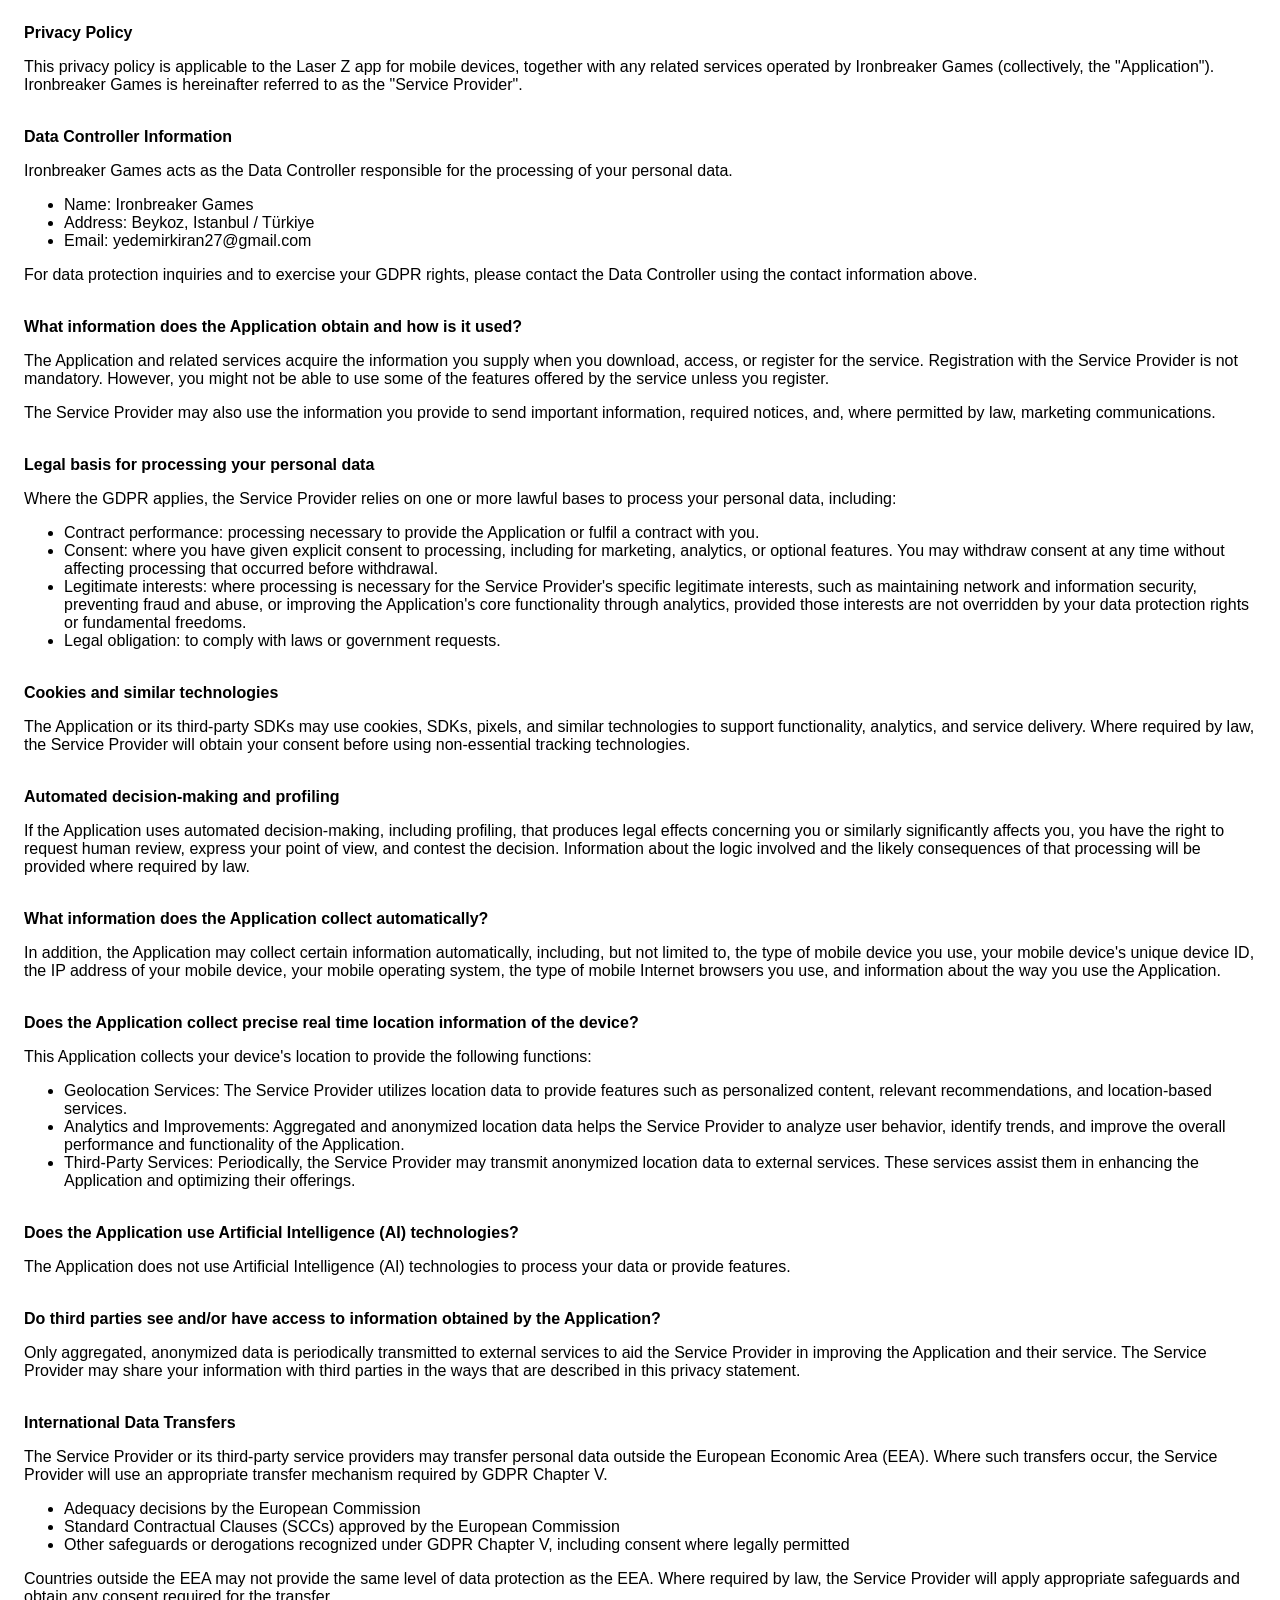
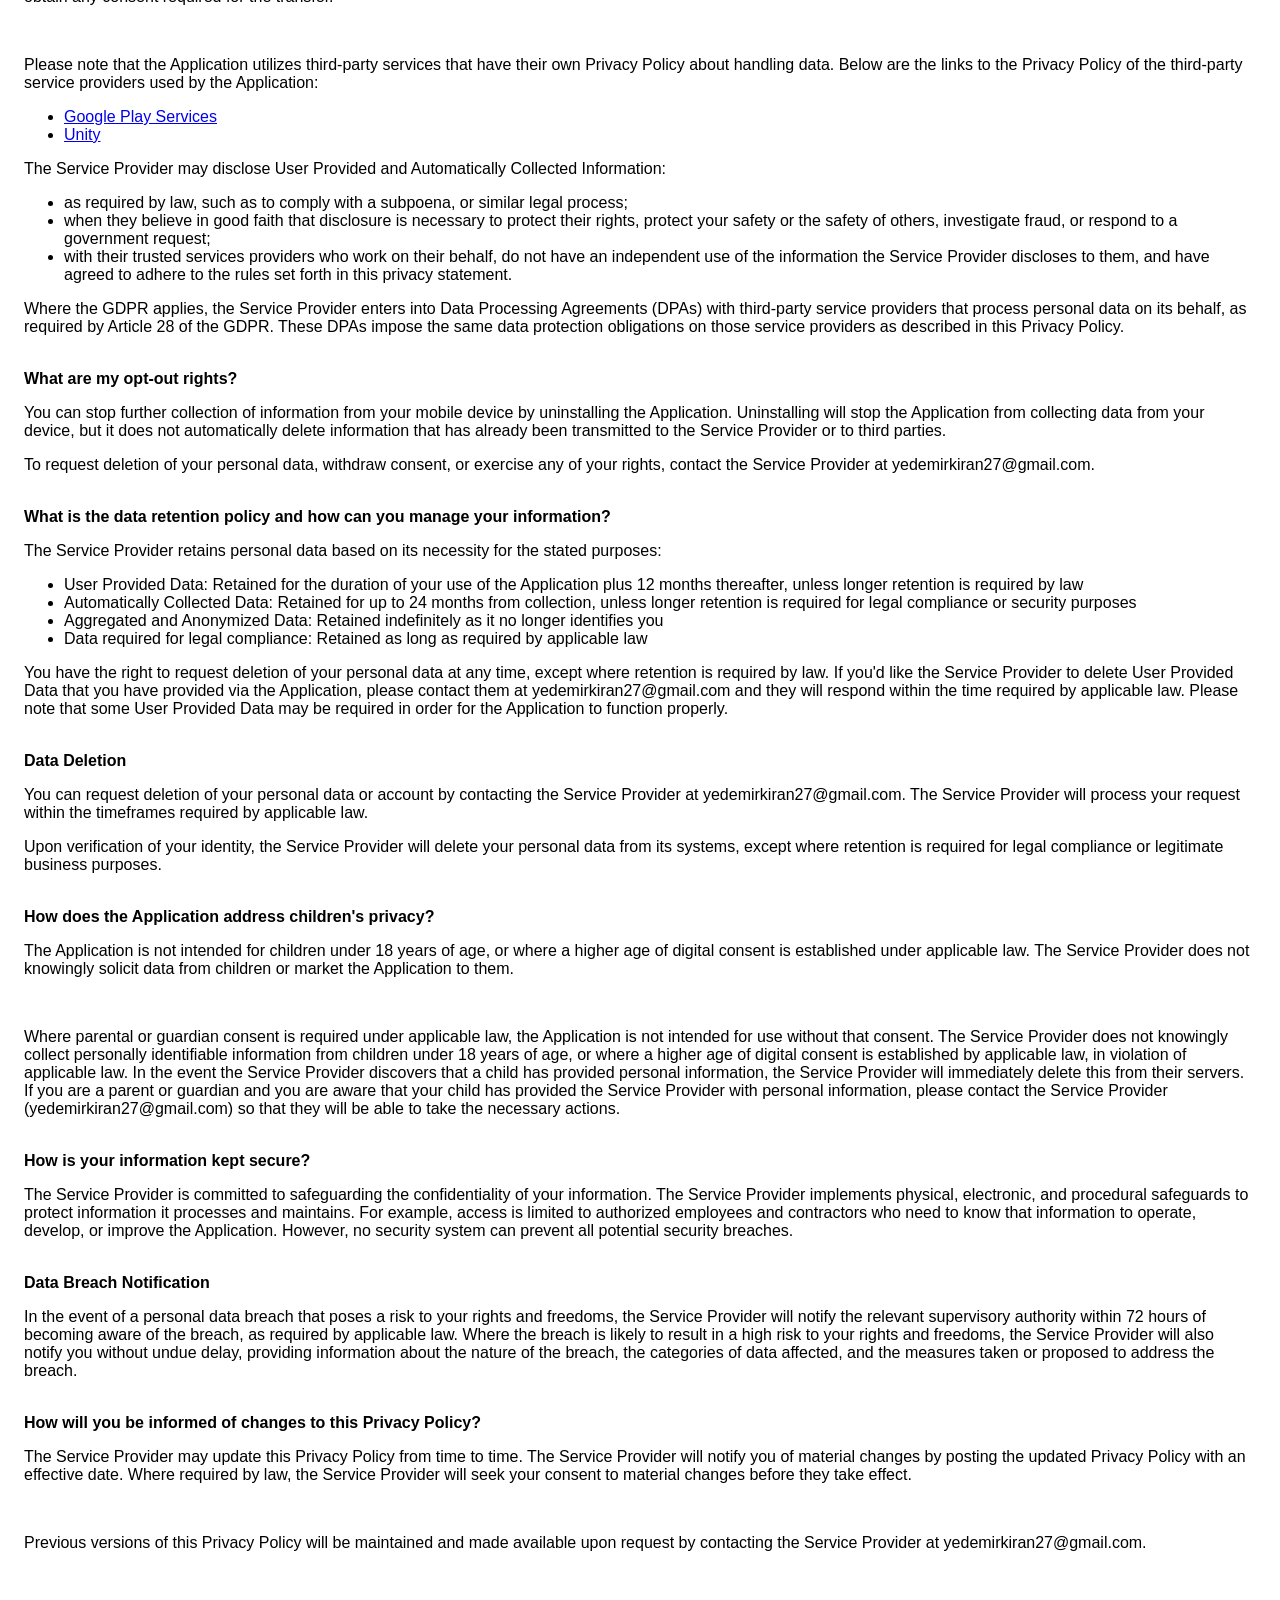
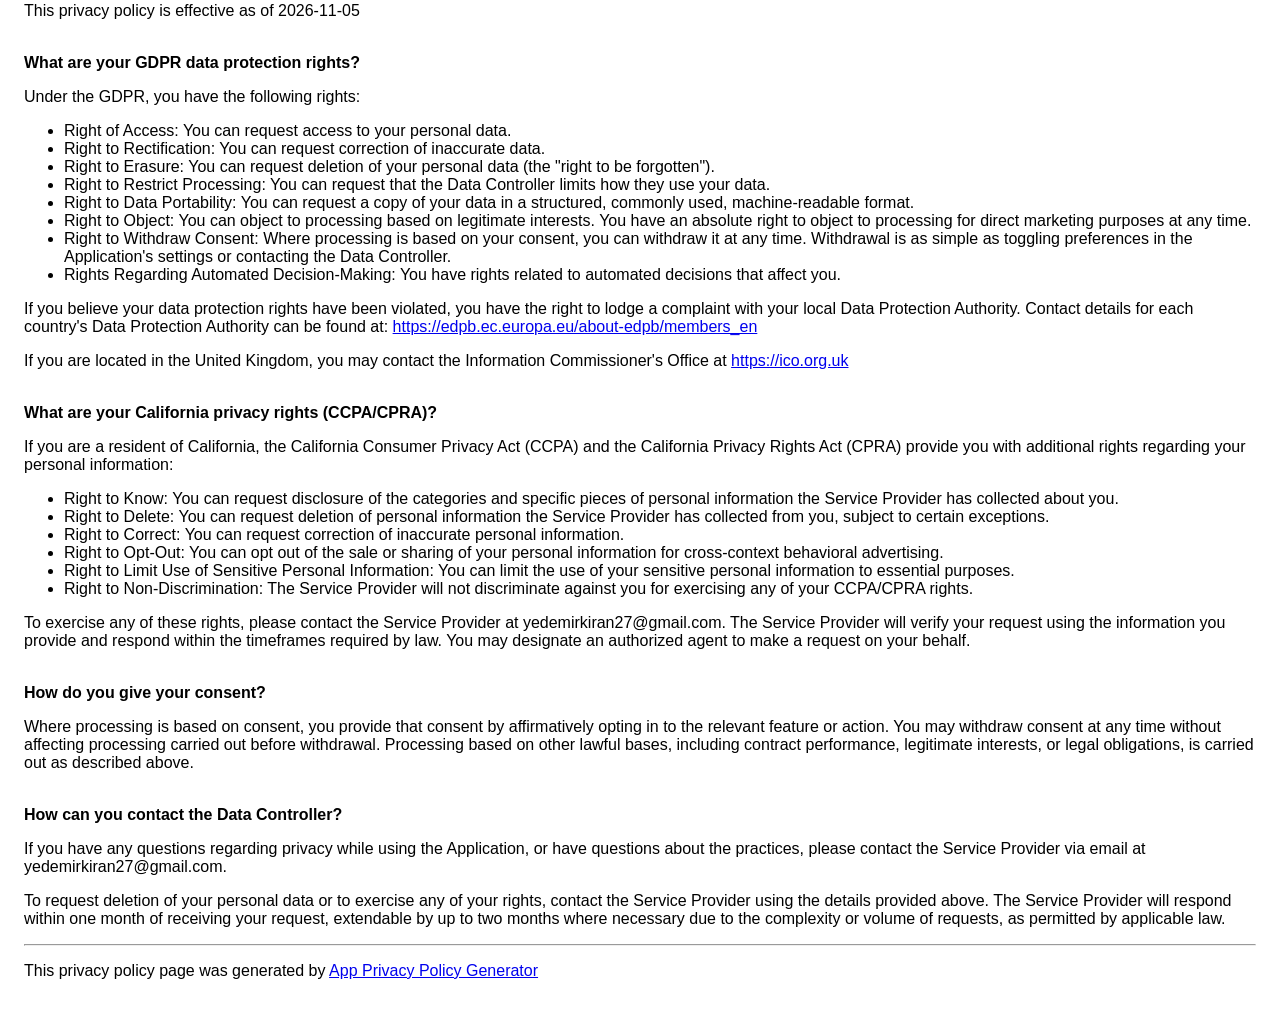
<file: laserz/privacy-policy.html>
<!DOCTYPE html>
<html>
    <head>
        <meta charset="utf-8">
        <meta name="viewport" content="width=device-width">
        <title>Laser Z Privacy Policy | by Ironbreaker Games</title>
        <style> body { font-family: 'Helvetica Neue', Helvetica, Arial, sans-serif; padding:1em; }</style>
    </head>
    <body>
        <strong>Privacy Policy</strong>
        <p>This privacy policy is applicable to the Laser Z app for mobile devices, together with any related services operated by Ironbreaker Games (collectively, the "Application"). Ironbreaker Games is hereinafter referred to as the "Service Provider".</p>
        <br>
        <strong>Data Controller Information</strong>
        <p>Ironbreaker Games acts as the Data Controller responsible for the processing of your personal data.</p>
        <ul>
            <li>Name: Ironbreaker Games</li>
            <li>Address: Beykoz, Istanbul / Türkiye</li>
            <li>Email: yedemirkiran27@gmail.com</li>
        </ul>
        <p>For data protection inquiries and to exercise your GDPR rights, please contact the Data Controller using the contact information above.</p>
        <!---->
        <br>
        <strong>What information does the Application obtain and how is it used?</strong>
        <p>The Application and related services acquire the information you supply when you download, access, or register for the service. Registration with the Service Provider is not mandatory. However, you might not be able to use some of the features offered by the service unless you register.</p>
        <p>The Service Provider may also use the information you provide to send important information, required notices, and, where permitted by law, marketing communications.</p>
        <br>
        <strong>Legal basis for processing your personal data</strong>
        <p>Where the GDPR applies, the Service Provider relies on one or more lawful bases to process your personal data, including:</p>
        <ul>
            <li>Contract performance: processing necessary to provide the Application or fulfil a contract with you.</li>
            <li>Consent: where you have given explicit consent to processing, including for marketing, analytics, or optional features. You may withdraw consent at any time without affecting processing that occurred before withdrawal.</li>
            <li>Legitimate interests: where processing is necessary for the Service Provider's specific legitimate interests, such as maintaining network and information security, preventing fraud and abuse, or improving the Application's core functionality through analytics, provided those interests are not overridden by your data protection rights or fundamental freedoms.</li>
            <li>Legal obligation: to comply with laws or government requests.</li>
        </ul>
        <br>
        <strong>Cookies and similar technologies</strong>
        <p>The Application or its third-party SDKs may use cookies, SDKs, pixels, and similar technologies to support functionality, analytics, and service delivery. Where required by law, the Service Provider will obtain your consent before using non-essential tracking technologies.</p>
        <br>
        <strong>Automated decision-making and profiling</strong>
        <p>If the Application uses automated decision-making, including profiling, that produces legal effects concerning you or similarly significantly affects you, you have the right to request human review, express your point of view, and contest the decision. Information about the logic involved and the likely consequences of that processing will be provided where required by law.</p>
        <br>
        <strong>What information does the Application collect automatically?</strong>
        <p>In addition, the Application may collect certain information automatically, including, but not limited to, the type of mobile device you use, your mobile device's unique device ID, the IP address of your mobile device, your mobile operating system, the type of mobile Internet browsers you use, and information about the way you use the Application.</p>
        <br>
        <strong>Does the Application collect precise real time location information of the device?</strong>
        <!---->
        <div>
            <p>This Application collects your device's location to provide the following functions:</p>
            <ul>
                <li>Geolocation Services: The Service Provider utilizes location data to provide features such as personalized content, relevant recommendations, and location-based services.</li>
                <li>Analytics and Improvements: Aggregated and anonymized location data helps the Service Provider to analyze user behavior, identify trends, and improve the overall performance and functionality of the Application.</li>
                <li>Third-Party Services: Periodically, the Service Provider may transmit anonymized location data to external services. These services assist them in enhancing the Application and optimizing their offerings.</li>
            </ul>
        </div>
        <br>
        <strong>Does the Application use Artificial Intelligence (AI) technologies?</strong>
        <p>The Application does not use Artificial Intelligence (AI) technologies to process your data or provide features.</p>
        <!---->
        <br>
        <strong>Do third parties see and/or have access to information obtained by the Application?</strong>
        <p>Only aggregated, anonymized data is periodically transmitted to external services to aid the Service Provider in improving the Application and their service. The Service Provider may share your information with third parties in the ways that are described in this privacy statement.</p>
        <br>
        <strong>International Data Transfers</strong>
        <p>The Service Provider or its third-party service providers may transfer personal data outside the European Economic Area (EEA). Where such transfers occur, the Service Provider will use an appropriate transfer mechanism required by GDPR Chapter V.</p>
        <ul>
            <li>Adequacy decisions by the European Commission</li>
            <li>Standard Contractual Clauses (SCCs) approved by the European Commission</li>
            <li>Other safeguards or derogations recognized under GDPR Chapter V, including consent where legally permitted</li>
        </ul>
        <p>Countries outside the EEA may not provide the same level of data protection as the EEA. Where required by law, the Service Provider will apply appropriate safeguards and obtain any consent required for the transfer.</p>
        <div>
            <br>
            <p>Please note that the Application utilizes third-party services that have their own Privacy Policy about handling data. Below are the links to the Privacy Policy of the third-party service providers used by the Application:</p>
            <ul>
                <li>
                    <a href="https://www.google.com/policies/privacy/" target="_blank" rel="noopener noreferrer">Google Play Services</a>
                </li>
                <li>
                    <a href="https://unity3d.com/legal/privacy-policy" target="_blank" rel="noopener noreferrer">Unity</a>
                </li>
            </ul>
        </div>
        <p>The Service Provider may disclose User Provided and Automatically Collected Information:</p>
        <ul>
            <li>as required by law, such as to comply with a subpoena, or similar legal process;</li>
            <li>when they believe in good faith that disclosure is necessary to protect their rights, protect your safety or the safety of others, investigate fraud, or respond to a government request;</li>
            <li>with their trusted services providers who work on their behalf, do not have an independent use of the information the Service Provider discloses to them, and have agreed to adhere to the rules set forth in this privacy statement.</li>
        </ul>
        <p></p>
        <p>Where the GDPR applies, the Service Provider enters into Data Processing Agreements (DPAs) with third-party service providers that process personal data on its behalf, as required by Article 28 of the GDPR. These DPAs impose the same data protection obligations on those service providers as described in this Privacy Policy.</p>
        <br>
        <strong>What are my opt-out rights?</strong>
        <div>
            <p>You can stop further collection of information from your mobile device by uninstalling the Application. Uninstalling will stop the Application from collecting data from your device, but it does not automatically delete information that has already been transmitted to the Service Provider or to third parties.</p>
        </div>
        <!---->
        <p>To request deletion of your personal data, withdraw consent, or exercise any of your rights, contact the Service Provider at yedemirkiran27@gmail.com.</p>
        <br>
        <strong>What is the data retention policy and how can you manage your information?</strong>
        <p>The Service Provider retains personal data based on its necessity for the stated purposes:</p>
        <ul>
            <li>User Provided Data: Retained for the duration of your use of the Application plus 12 months thereafter, unless longer retention is required by law</li>
            <li>Automatically Collected Data: Retained for up to 24 months from collection, unless longer retention is required for legal compliance or security purposes</li>
            <li>Aggregated and Anonymized Data: Retained indefinitely as it no longer identifies you</li>
            <li>Data required for legal compliance: Retained as long as required by applicable law</li>
        </ul>
        <p>You have the right to request deletion of your personal data at any time, except where retention is required by law. If you'd like the Service Provider to delete User Provided Data that you have provided via the Application, please contact them at yedemirkiran27@gmail.com and they will respond within the time required by applicable law. Please note that some User Provided Data may be required in order for the Application to function properly.</p>
        <div>
            <br>
            <strong>Data Deletion</strong>
            <p>You can request deletion of your personal data or account by contacting the Service Provider at yedemirkiran27@gmail.com. The Service Provider will process your request within the timeframes required by applicable law.</p>
            <p>Upon verification of your identity, the Service Provider will delete your personal data from its systems, except where retention is required for legal compliance or legitimate business purposes.</p>
        </div>
        <br>
        <strong>How does the Application address children's privacy?</strong>
        <p>The Application is not intended for children under 18 years of age, or where a higher age of digital consent is established under applicable law. The Service Provider does not knowingly solicit data from children or market the Application to them.</p>
        <div>
            <br>
            <p>Where parental or guardian consent is required under applicable law, the Application is not intended for use without that consent. The Service Provider does not knowingly collect personally identifiable information from children under 18 years of age, or where a higher age of digital consent is established by applicable law, in violation of applicable law. In the event the Service Provider discovers that a child has provided personal information, the Service Provider will immediately delete this from their servers. If you are a parent or guardian and you are aware that your child has provided the Service Provider with personal information, please contact the Service Provider (yedemirkiran27@gmail.com) so that they will be able to take the necessary actions.</p>
        </div>
        <br>
        <strong>How is your information kept secure?</strong>
        <p>The Service Provider is committed to safeguarding the confidentiality of your information. The Service Provider implements physical, electronic, and procedural safeguards to protect information it processes and maintains. For example, access is limited to authorized employees and contractors who need to know that information to operate, develop, or improve the Application. However, no security system can prevent all potential security breaches.</p>
        <br>
        <strong>Data Breach Notification</strong>
        <p>In the event of a personal data breach that poses a risk to your rights and freedoms, the Service Provider will notify the relevant supervisory authority within 72 hours of becoming aware of the breach, as required by applicable law. Where the breach is likely to result in a high risk to your rights and freedoms, the Service Provider will also notify you without undue delay, providing information about the nature of the breach, the categories of data affected, and the measures taken or proposed to address the breach.</p>
        <br>
        <strong>How will you be informed of changes to this Privacy Policy?</strong>
        <p>The Service Provider may update this Privacy Policy from time to time. The Service Provider will notify you of material changes by posting the updated Privacy Policy with an effective date. Where required by law, the Service Provider will seek your consent to material changes before they take effect.</p>
        <br>
        <p>Previous versions of this Privacy Policy will be maintained and made available upon request by contacting the Service Provider at yedemirkiran27@gmail.com.</p>
        <br>
        <p>This privacy policy is effective as of 2026-11-05</p>
        <br>
        <strong>What are your GDPR data protection rights?</strong>
        <p>Under the GDPR, you have the following rights:</p>
        <ul>
            <li>Right of Access: You can request access to your personal data.</li>
            <li>Right to Rectification: You can request correction of inaccurate data.</li>
            <li>Right to Erasure: You can request deletion of your personal data (the "right to be forgotten").</li>
            <li>Right to Restrict Processing: You can request that the Data Controller limits how they use your data.</li>
            <li>Right to Data Portability: You can request a copy of your data in a structured, commonly used, machine-readable format.</li>
            <li>Right to Object: You can object to processing based on legitimate interests. You have an absolute right to object to processing for direct marketing purposes at any time.</li>
            <li>Right to Withdraw Consent: Where processing is based on your consent, you can withdraw it at any time. Withdrawal is as simple as toggling preferences in the Application's settings or contacting the Data Controller.</li>
            <li>Rights Regarding Automated Decision-Making: You have rights related to automated decisions that affect you.</li>
        </ul>
        <p>If you believe your data protection rights have been violated, you have the right to lodge a complaint with your local Data Protection Authority. Contact details for each country's Data Protection Authority can be found at:
            <a href="https://edpb.ec.europa.eu/about-edpb/members_en" target="_blank" rel="noopener noreferrer">https://edpb.ec.europa.eu/about-edpb/members_en</a>
        </p>
        <p>If you are located in the United Kingdom, you may contact the Information Commissioner's Office at
            <a href="https://ico.org.uk" target="_blank" rel="noopener noreferrer">https://ico.org.uk</a>
        </p>
        <br>
        <strong>What are your California privacy rights (CCPA/CPRA)?</strong>
        <p>If you are a resident of California, the California Consumer Privacy Act (CCPA) and the California Privacy Rights Act (CPRA) provide you with additional rights regarding your personal information:</p>
        <ul>
            <li>Right to Know: You can request disclosure of the categories and specific pieces of personal information the Service Provider has collected about you.</li>
            <li>Right to Delete: You can request deletion of personal information the Service Provider has collected from you, subject to certain exceptions.</li>
            <li>Right to Correct: You can request correction of inaccurate personal information.</li>
            <li>Right to Opt-Out: You can opt out of the sale or sharing of your personal information for cross-context behavioral advertising.</li>
            <li>Right to Limit Use of Sensitive Personal Information: You can limit the use of your sensitive personal information to essential purposes.</li>
            <li>Right to Non-Discrimination: The Service Provider will not discriminate against you for exercising any of your CCPA/CPRA rights.</li>
        </ul>
        <p>To exercise any of these rights, please contact the Service Provider at yedemirkiran27@gmail.com. The Service Provider will verify your request using the information you provide and respond within the timeframes required by law. You may designate an authorized agent to make a request on your behalf.</p>
        <br>
        <strong>How do you give your consent?</strong>
        <p>Where processing is based on consent, you provide that consent by affirmatively opting in to the relevant feature or action. You may withdraw consent at any time without affecting processing carried out before withdrawal. Processing based on other lawful bases, including contract performance, legitimate interests, or legal obligations, is carried out as described above.</p>
        <br>
        <strong>How can you contact the Data Controller?</strong>
        <p>If you have any questions regarding privacy while using the Application, or have questions about the practices, please contact the Service Provider via email at yedemirkiran27@gmail.com.</p>
        <p>To request deletion of your personal data or to exercise any of your rights, contact the Service Provider using the details provided above. The Service Provider will respond within one month of receiving your request, extendable by up to two months where necessary due to the complexity or volume of requests, as permitted by applicable law.</p>
        <hr>
        <p>
            <span>This privacy policy page was generated by</span>
            <a href="https://app-privacy-policy-generator.nisrulz.com/" target="_blank" rel="noopener noreferrer">App Privacy Policy Generator</a>
        </p>
    </body>
</html>
</file>
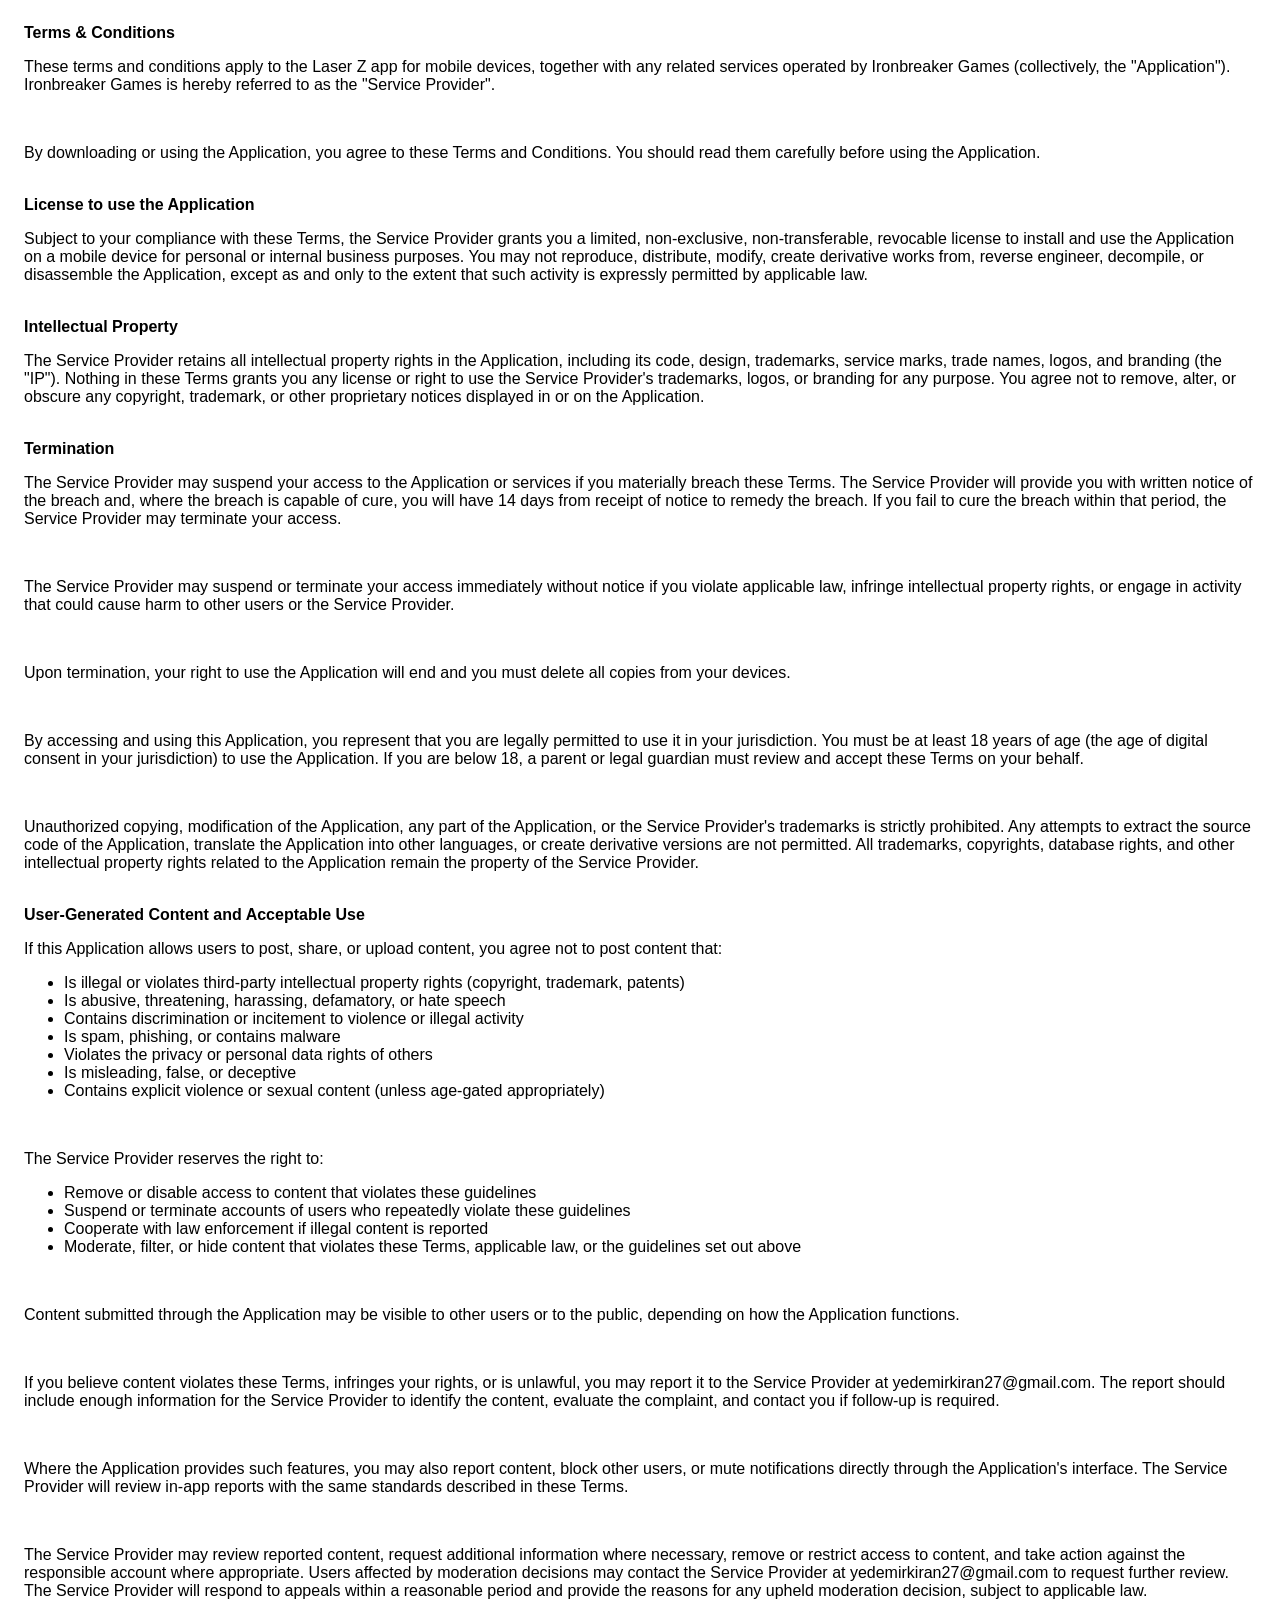
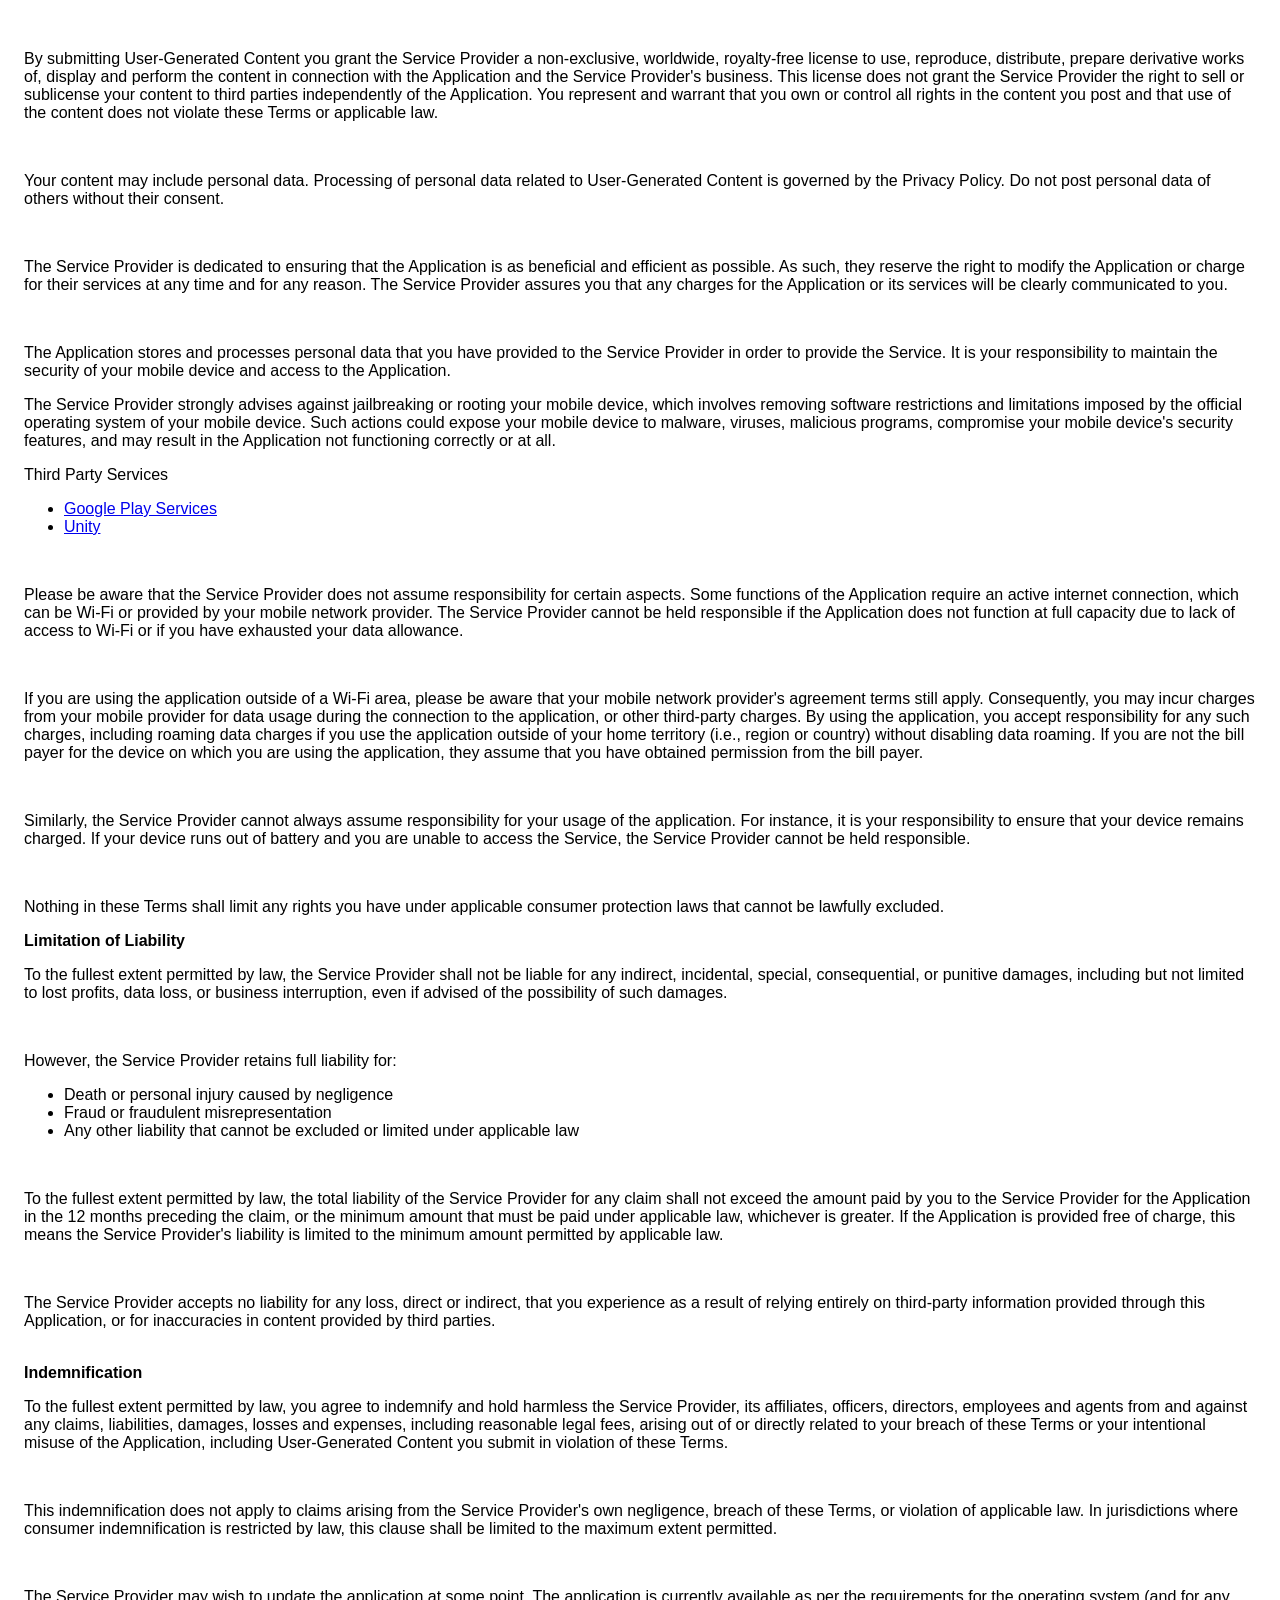
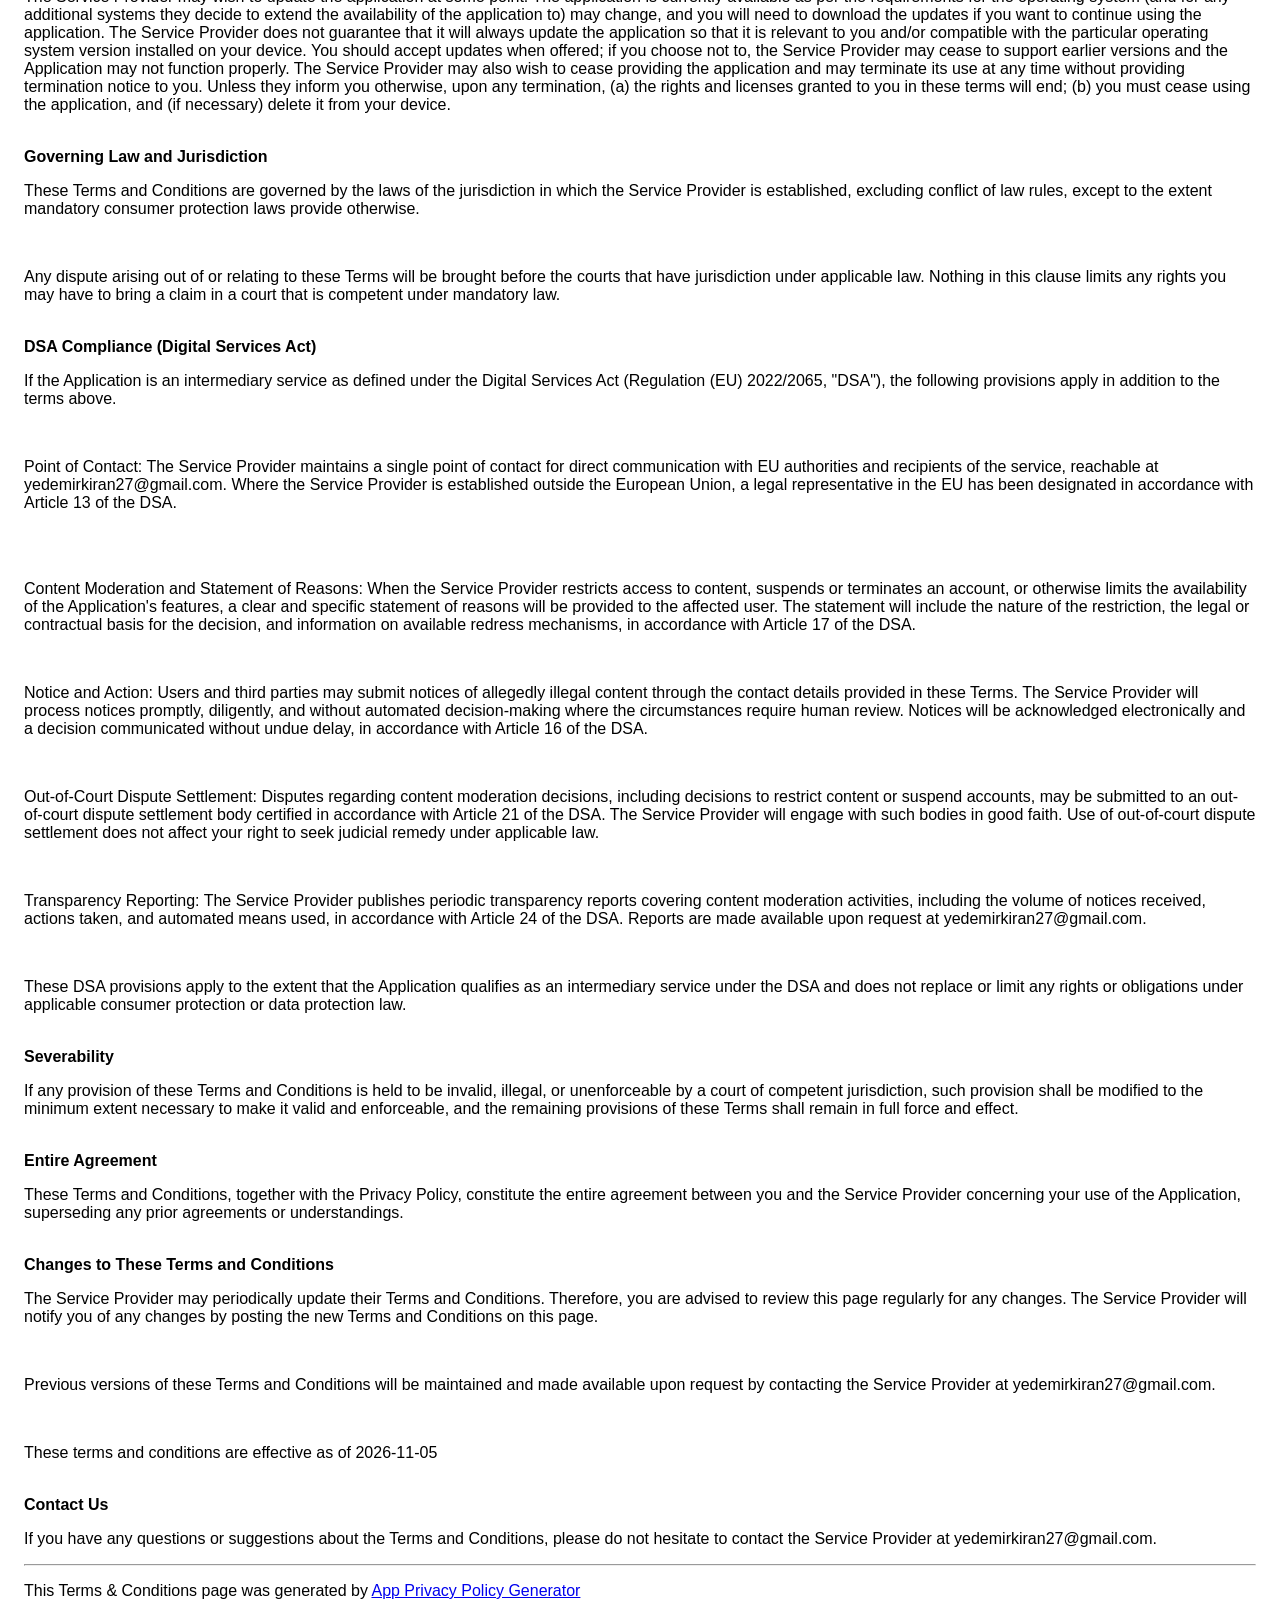
<file: laserz/terms-of-service.html>
<!DOCTYPE html>
<html>
    <head>
        <meta charset="utf-8">
        <meta name="viewport" content="width=device-width">
        <title>Laser Z Terms &amp; Conditions | by Ironbreaker Games</title>
        <style> body { font-family: 'Helvetica Neue', Helvetica, Arial, sans-serif; padding:1em; }</style>
    </head>
    <body>
        <strong>Terms &amp; Conditions</strong>
        <br>
        <p>These terms and conditions apply to the Laser Z app for mobile devices, together with any related services operated by Ironbreaker Games (collectively, the "Application"). Ironbreaker Games is hereby referred to as the "Service Provider".</p>
        <br>
        <p>By downloading or using the Application, you agree to these Terms and Conditions. You should read them carefully before using the Application.</p>
        <br>
        <div>
            <strong>License to use the Application</strong>
            <p>Subject to your compliance with these Terms, the Service Provider grants you a limited, non-exclusive, non-transferable, revocable license to install and use the Application on a mobile device for personal or internal business purposes. You may not reproduce, distribute, modify, create derivative works from, reverse engineer, decompile, or disassemble the Application, except as and only to the extent that such activity is expressly permitted by applicable law.</p>
        </div>
        <br>
        <strong>Intellectual Property</strong>
        <p>The Service Provider retains all intellectual property rights in the Application, including its code, design, trademarks, service marks, trade names, logos, and branding (the "IP"). Nothing in these Terms grants you any license or right to use the Service Provider's trademarks, logos, or branding for any purpose. You agree not to remove, alter, or obscure any copyright, trademark, or other proprietary notices displayed in or on the Application.</p>
        <br>
        <strong>Termination</strong>
        <p>The Service Provider may suspend your access to the Application or services if you materially breach these Terms. The Service Provider will provide you with written notice of the breach and, where the breach is capable of cure, you will have 14 days from receipt of notice to remedy the breach. If you fail to cure the breach within that period, the Service Provider may terminate your access.</p>
        <br>
        <p>The Service Provider may suspend or terminate your access immediately without notice if you violate applicable law, infringe intellectual property rights, or engage in activity that could cause harm to other users or the Service Provider.</p>
        <br>
        <p>Upon termination, your right to use the Application will end and you must delete all copies from your devices.</p>
        <br>
        <p>By accessing and using this Application, you represent that you are legally permitted to use it in your jurisdiction. You must be at least 18 years of age (the age of digital consent in your jurisdiction) to use the Application. If you are below 18, a parent or legal guardian must review and accept these Terms on your behalf.</p>
        <div>
            <br>
            <p>Unauthorized copying, modification of the Application, any part of the Application, or the Service Provider's trademarks is strictly prohibited. Any attempts to extract the source code of the Application, translate the Application into other languages, or create derivative versions are not permitted. All trademarks, copyrights, database rights, and other intellectual property rights related to the Application remain the property of the Service Provider.</p>
        </div>
        <br>
        <strong>User-Generated Content and Acceptable Use</strong>
        <p>If this Application allows users to post, share, or upload content, you agree not to post content that:</p>
        <ul>
            <li>Is illegal or violates third-party intellectual property rights (copyright, trademark, patents)</li>
            <li>Is abusive, threatening, harassing, defamatory, or hate speech</li>
            <li>Contains discrimination or incitement to violence or illegal activity</li>
            <li>Is spam, phishing, or contains malware</li>
            <li>Violates the privacy or personal data rights of others</li>
            <li>Is misleading, false, or deceptive</li>
            <li>Contains explicit violence or sexual content (unless age-gated appropriately)</li>
        </ul>
        <br>
        <p>The Service Provider reserves the right to:</p>
        <ul>
            <li>Remove or disable access to content that violates these guidelines</li>
            <li>Suspend or terminate accounts of users who repeatedly violate these guidelines</li>
            <li>Cooperate with law enforcement if illegal content is reported</li>
            <li>Moderate, filter, or hide content that violates these Terms, applicable law, or the guidelines set out above</li>
        </ul>
        <br>
        <p>Content submitted through the Application may be visible to other users or to the public, depending on how the Application functions.</p>
        <br>
        <p>If you believe content violates these Terms, infringes your rights, or is unlawful, you may report it to the Service Provider at yedemirkiran27@gmail.com. The report should include enough information for the Service Provider to identify the content, evaluate the complaint, and contact you if follow-up is required.</p>
        <br>
        <p>Where the Application provides such features, you may also report content, block other users, or mute notifications directly through the Application's interface. The Service Provider will review in-app reports with the same standards described in these Terms.</p>
        <br>
        <p>The Service Provider may review reported content, request additional information where necessary, remove or restrict access to content, and take action against the responsible account where appropriate. Users affected by moderation decisions may contact the Service Provider at yedemirkiran27@gmail.com to request further review. The Service Provider will respond to appeals within a reasonable period and provide the reasons for any upheld moderation decision, subject to applicable law.</p>
        <br>
        <p>By submitting User-Generated Content you grant the Service Provider a non-exclusive, worldwide, royalty-free license to use, reproduce, distribute, prepare derivative works of, display and perform the content in connection with the Application and the Service Provider's business. This license does not grant the Service Provider the right to sell or sublicense your content to third parties independently of the Application. You represent and warrant that you own or control all rights in the content you post and that use of the content does not violate these Terms or applicable law.</p>
        <br>
        <p>Your content may include personal data. Processing of personal data related to User-Generated Content is governed by the Privacy Policy. Do not post personal data of others without their consent.</p>
        <br>
        <p>The Service Provider is dedicated to ensuring that the Application is as beneficial and efficient as possible. As such, they reserve the right to modify the Application or charge for their services at any time and for any reason. The Service Provider assures you that any charges for the Application or its services will be clearly communicated to you.</p>
        <br>
        <p>The Application stores and processes personal data that you have provided to the Service Provider in order to provide the Service. It is your responsibility to maintain the security of your mobile device and access to the Application.</p>
        <div>
            <p>The Service Provider strongly advises against jailbreaking or rooting your mobile device, which involves removing software restrictions and limitations imposed by the official operating system of your mobile device. Such actions could expose your mobile device to malware, viruses, malicious programs, compromise your mobile device's security features, and may result in the Application not functioning correctly or at all.</p>
        </div>
        <div>
            <p>Third Party Services</p>
            <ul>
                <li>
                    <a href="https://policies.google.com/terms" target="_blank" rel="noopener noreferrer">Google Play Services</a>
                </li>
                <li>
                    <a href="https://unity3d.com/legal/terms-of-service" target="_blank" rel="noopener noreferrer">Unity</a>
                </li>
            </ul>
        </div>
        <br>
        <div>
            <p>Please be aware that the Service Provider does not assume responsibility for certain aspects. Some functions of the Application require an active internet connection, which can be Wi-Fi or provided by your mobile network provider. The Service Provider cannot be held responsible if the Application does not function at full capacity due to lack of access to Wi-Fi or if you have exhausted your data allowance.</p>
            <br>
            <p>If you are using the application outside of a Wi-Fi area, please be aware that your mobile network provider's agreement terms still apply. Consequently, you may incur charges from your mobile provider for data usage during the connection to the application, or other third-party charges. By using the application, you accept responsibility for any such charges, including roaming data charges if you use the application outside of your home territory (i.e., region or country) without disabling data roaming. If you are not the bill payer for the device on which you are using the application, they assume that you have obtained permission from the bill payer.</p>
        </div>
        <!---->
        <br>
        <p>Similarly, the Service Provider cannot always assume responsibility for your usage of the application. For instance, it is your responsibility to ensure that your device remains charged. If your device runs out of battery and you are unable to access the Service, the Service Provider cannot be held responsible.</p>
        <br>
        <p>Nothing in these Terms shall limit any rights you have under applicable consumer protection laws that cannot be lawfully excluded.</p>
        <strong>Limitation of Liability</strong>
        <p>To the fullest extent permitted by law, the Service Provider shall not be liable for any indirect, incidental, special, consequential, or punitive damages, including but not limited to lost profits, data loss, or business interruption, even if advised of the possibility of such damages.</p>
        <br>
        <p>However, the Service Provider retains full liability for:</p>
        <ul>
            <li>Death or personal injury caused by negligence</li>
            <li>Fraud or fraudulent misrepresentation</li>
            <li>Any other liability that cannot be excluded or limited under applicable law</li>
        </ul>
        <br>
        <p>To the fullest extent permitted by law, the total liability of the Service Provider for any claim shall not exceed the amount paid by you to the Service Provider for the Application in the 12 months preceding the claim, or the minimum amount that must be paid under applicable law, whichever is greater. If the Application is provided free of charge, this means the Service Provider's liability is limited to the minimum amount permitted by applicable law.</p>
        <br>
        <p>The Service Provider accepts no liability for any loss, direct or indirect, that you experience as a result of relying entirely on third-party information provided through this Application, or for inaccuracies in content provided by third parties.</p>
        <br>
        <strong>Indemnification</strong>
        <p>To the fullest extent permitted by law, you agree to indemnify and hold harmless the Service Provider, its affiliates, officers, directors, employees and agents from and against any claims, liabilities, damages, losses and expenses, including reasonable legal fees, arising out of or directly related to your breach of these Terms or your intentional misuse of the Application, including User-Generated Content you submit in violation of these Terms.</p>
        <br>
        <p>This indemnification does not apply to claims arising from the Service Provider's own negligence, breach of these Terms, or violation of applicable law. In jurisdictions where consumer indemnification is restricted by law, this clause shall be limited to the maximum extent permitted.</p>
        <br>
        <!---->
        <p>The Service Provider may wish to update the application at some point. The application is currently available as per the requirements for the operating system (and for any additional systems they decide to extend the availability of the application to) may change, and you will need to download the updates if you want to continue using the application. The Service Provider does not guarantee that it will always update the application so that it is relevant to you and/or compatible with the particular operating system version installed on your device. You should accept updates when offered; if you choose not to, the Service Provider may cease to support earlier versions and the Application may not function properly. The Service Provider may also wish to cease providing the application and may terminate its use at any time without providing termination notice to you. Unless they inform you otherwise, upon any termination, (a) the rights and licenses granted to you in these terms will end; (b) you must cease using the application, and (if necessary) delete it from your device.</p>
        <br>
        <strong>Governing Law and Jurisdiction</strong>
        <br>
        <p>These Terms and Conditions are governed by the laws of the jurisdiction in which the Service Provider is established, excluding conflict of law rules, except to the extent mandatory consumer protection laws provide otherwise.</p>
        <br>
        <p>Any dispute arising out of or relating to these Terms will be brought before the courts that have jurisdiction under applicable law. Nothing in this clause limits any rights you may have to bring a claim in a court that is competent under mandatory law.</p>
        <br>
        <strong>DSA Compliance (Digital Services Act)</strong>
        <br>
        <p>If the Application is an intermediary service as defined under the Digital Services Act (Regulation (EU) 2022/2065, "DSA"), the following provisions apply in addition to the terms above.</p>
        <br>
        <p>Point of Contact: The Service Provider maintains a single point of contact for direct communication with EU authorities and recipients of the service, reachable at yedemirkiran27@gmail.com. Where the Service Provider is established outside the European Union, a legal representative in the EU has been designated in accordance with Article 13 of the DSA.</p>
        <br>
        <!---->
        <br>
        <p>Content Moderation and Statement of Reasons: When the Service Provider restricts access to content, suspends or terminates an account, or otherwise limits the availability of the Application's features, a clear and specific statement of reasons will be provided to the affected user. The statement will include the nature of the restriction, the legal or contractual basis for the decision, and information on available redress mechanisms, in accordance with Article 17 of the DSA.</p>
        <br>
        <p>Notice and Action: Users and third parties may submit notices of allegedly illegal content through the contact details provided in these Terms. The Service Provider will process notices promptly, diligently, and without automated decision-making where the circumstances require human review. Notices will be acknowledged electronically and a decision communicated without undue delay, in accordance with Article 16 of the DSA.</p>
        <br>
        <p>Out-of-Court Dispute Settlement: Disputes regarding content moderation decisions, including decisions to restrict content or suspend accounts, may be submitted to an out-of-court dispute settlement body certified in accordance with Article 21 of the DSA. The Service Provider will engage with such bodies in good faith. Use of out-of-court dispute settlement does not affect your right to seek judicial remedy under applicable law.</p>
        <br>
        <p>Transparency Reporting: The Service Provider publishes periodic transparency reports covering content moderation activities, including the volume of notices received, actions taken, and automated means used, in accordance with Article 24 of the DSA. Reports are made available upon request at yedemirkiran27@gmail.com.</p>
        <br>
        <p>These DSA provisions apply to the extent that the Application qualifies as an intermediary service under the DSA and does not replace or limit any rights or obligations under applicable consumer protection or data protection law.</p>
        <br>
        <strong>Severability</strong>
        <p>If any provision of these Terms and Conditions is held to be invalid, illegal, or unenforceable by a court of competent jurisdiction, such provision shall be modified to the minimum extent necessary to make it valid and enforceable, and the remaining provisions of these Terms shall remain in full force and effect.</p>
        <br>
        <strong>Entire Agreement</strong>
        <p>These Terms and Conditions, together with the Privacy Policy, constitute the entire agreement between you and the Service Provider concerning your use of the Application, superseding any prior agreements or understandings.</p>
        <br>
        <strong>Changes to These Terms and Conditions</strong>
        <p>The Service Provider may periodically update their Terms and Conditions. Therefore, you are advised to review this page regularly for any changes. The Service Provider will notify you of any changes by posting the new Terms and Conditions on this page.</p>
        <br>
        <p>Previous versions of these Terms and Conditions will be maintained and made available upon request by contacting the Service Provider at yedemirkiran27@gmail.com.</p>
        <br>
        <p>These terms and conditions are effective as of 2026-11-05</p>
        <br>
        <strong>Contact Us</strong>
        <p>If you have any questions or suggestions about the Terms and Conditions, please do not hesitate to contact the Service Provider at yedemirkiran27@gmail.com.</p>
        <hr>
        <p>
            <span>This Terms &amp; Conditions page was generated by</span>
            <a href="https://app-privacy-policy-generator.nisrulz.com/" target="_blank" rel="noopener noreferrer">App Privacy Policy Generator</a>
        </p>
    </body>
</html>
</file>
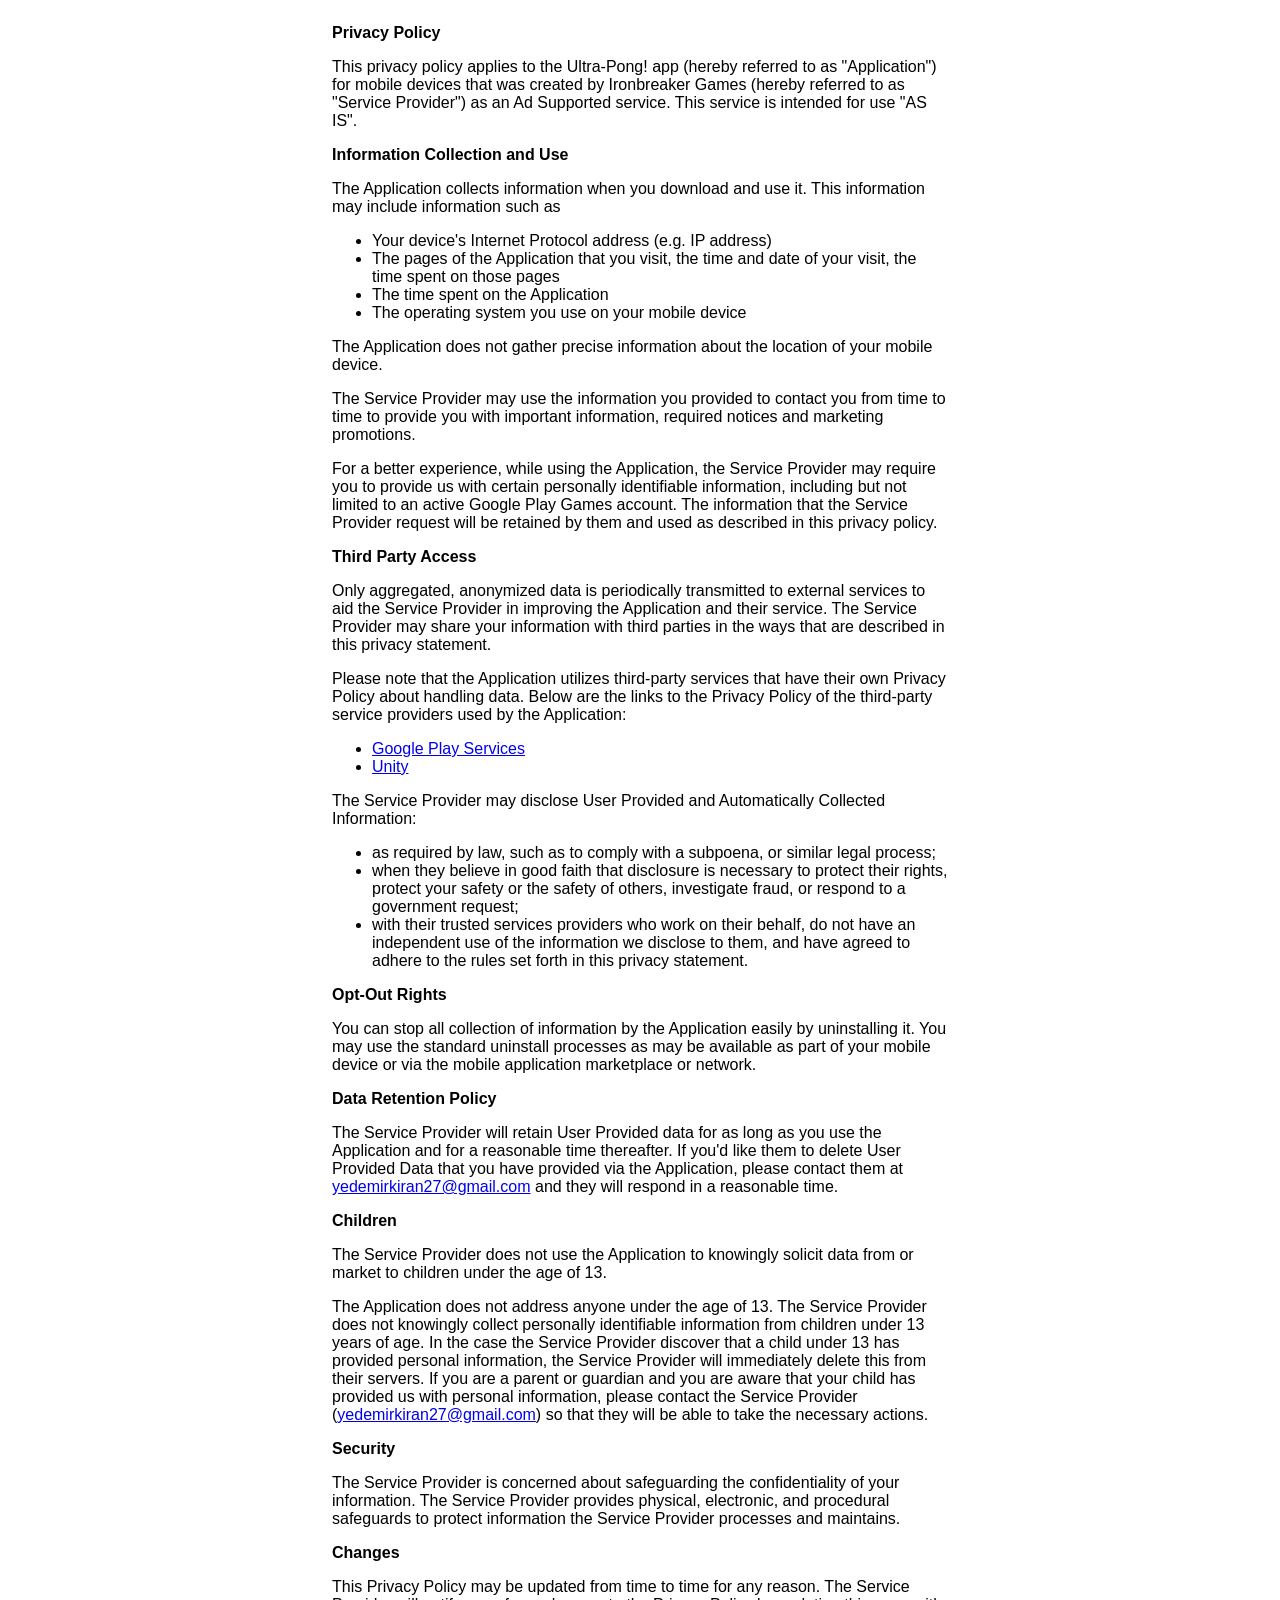
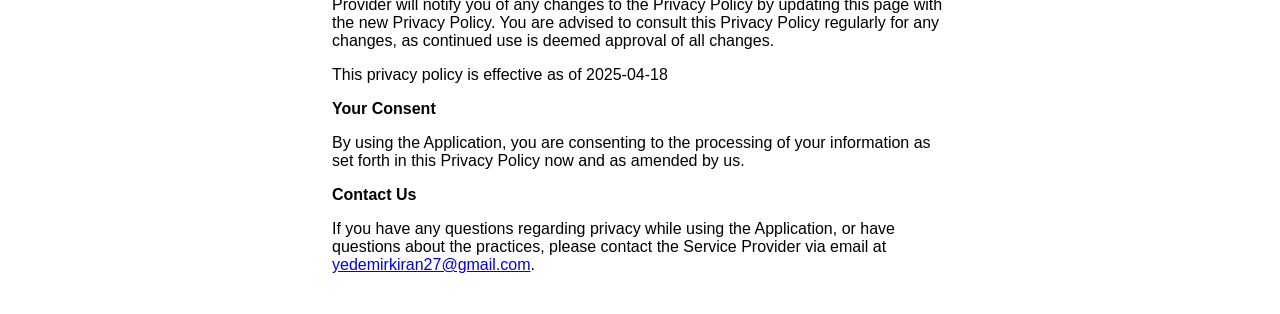
<file: ultrapong/privacy-policy.html>
<!DOCTYPE html>
<html>
    <head>
        <meta charset="utf-8">
        <meta name="viewport" content="width=device-width">
        <title>Terms &amp; Conditions</title>
        <style> body { font-family: 'Helvetica Neue', Helvetica, Arial, sans-serif; padding:1em; }</style>
    </head>
    <body style="display: flex; justify-content: center; align-items: center; flex-direction: column;">
        <main style="width: 50%;">
            <strong>Privacy Policy</strong>
            <p>This privacy policy applies to the Ultra-Pong! app (hereby referred to as "Application") for mobile devices that was created by Ironbreaker Games (hereby referred to as "Service Provider") as an Ad Supported service. This service is intended for use "AS IS".</p>
            <strong>Information Collection and Use</strong>
            <p>The Application collects information when you download and use it. This information may include information such as</p>
            <ul>
                <li>Your device's Internet Protocol address (e.g. IP address)</li>
                <li>The pages of the Application that you visit, the time and date of your visit, the time spent on those pages</li>
                <li>The time spent on the Application</li>
                <li>The operating system you use on your mobile device</li>
            </ul>
            <p></p>
            <p>The Application does not gather precise information about the location of your mobile device.</p>
            <div style="display: none;">
                <p>The Application collects your device's location, which helps the Service Provider determine your approximate geographical location and make use of in below ways:</p>
                <ul>
                    <li>Geolocation Services: The Service Provider utilizes location data to provide features such as personalized content, relevant recommendations, and location-based services.</li>
                    <li>Analytics and Improvements: Aggregated and anonymized location data helps the Service Provider to analyze user behavior, identify trends, and improve the overall performance and functionality of the Application.</li>
                    <li>Third-Party Services: Periodically, the Service Provider may transmit anonymized location data to external services. These services assist them in enhancing the Application and optimizing their offerings.</li>
                </ul>
            </div>
            <p>The Service Provider may use the information you provided to contact you from time to time to provide you with important information, required notices and marketing promotions.</p>
            <p>For a better experience, while using the Application, the Service Provider may require you to provide us with certain personally identifiable information, including but not limited to an active Google Play Games account. The information that the Service Provider request will be retained by them and used as described in this privacy policy.</p>
            <strong>Third Party Access</strong>
            <p>Only aggregated, anonymized data is periodically transmitted to external services to aid the Service Provider in improving the Application and their service. The Service Provider may share your information with third parties in the ways that are described in this privacy statement.</p>
            <div>
                <p>Please note that the Application utilizes third-party services that have their own Privacy Policy about handling data. Below are the links to the Privacy Policy of the third-party service providers used by the Application:</p>
                <ul>
                    <li>
                        <a href="https://www.google.com/policies/privacy/" target="_blank" rel="noopener noreferrer">Google Play Services</a>
                    </li>
                    <li>
                        <a href="https://unity3d.com/legal/privacy-policy" target="_blank" rel="noopener noreferrer">Unity</a>
                    </li>
                </ul>
            </div>
            <p>The Service Provider may disclose User Provided and Automatically Collected Information:</p>
            <ul>
                <li>as required by law, such as to comply with a subpoena, or similar legal process;</li>
                <li>when they believe in good faith that disclosure is necessary to protect their rights, protect your safety or the safety of others, investigate fraud, or respond to a government request;</li>
                <li>with their trusted services providers who work on their behalf, do not have an independent use of the information we disclose to them, and have agreed to adhere to the rules set forth in this privacy statement.</li>
            </ul>
            <p></p>
            <strong>Opt-Out Rights</strong>
            <p>You can stop all collection of information by the Application easily by uninstalling it. You may use the standard uninstall processes as may be available as part of your mobile device or via the mobile application marketplace or network.</p>
            <strong>Data Retention Policy</strong>
            <p>The Service Provider will retain User Provided data for as long as you use the Application and for a reasonable time thereafter. If you'd like them to delete User Provided Data that you have provided via the Application, please contact them at <a href="mailto:yedemirkiran27@gmail.com" target="_blank">yedemirkiran27@gmail.com</a> and they will respond in a reasonable time.</p>
            <strong>Children</strong>
            <p>The Service Provider does not use the Application to knowingly solicit data from or market to children under the age of 13.</p>
            <div>
                <p>
                    The Application does not address anyone under the age of 13.
The Service Provider does not knowingly collect personally
identifiable information from children under 13 years of age. In the case
the Service Provider discover that a child under 13 has provided
personal information, the Service Provider will immediately
delete this from their servers. If you are a parent or guardian
and you are aware that your child has provided us with
personal information, please contact the Service Provider (<a href="mailto:yedemirkiran27@gmail.com" target="_blank">yedemirkiran27@gmail.com</a>) so that
they will be able to take the necessary actions.
                </p>
            </div>
            <strong>Security</strong>
            <p>The Service Provider is concerned about safeguarding the confidentiality of your information. The Service Provider provides physical, electronic, and procedural safeguards to protect information the Service Provider processes and maintains.</p>
            <strong>Changes</strong>
            <p>This Privacy Policy may be updated from time to time for any reason. The Service Provider will notify you of any changes to the Privacy Policy by updating this page with the new Privacy Policy. You are advised to consult this Privacy Policy regularly for any changes, as continued use is deemed approval of all changes.</p>
            <p>This privacy policy is effective as of 2025-04-18</p>
            <strong>Your Consent</strong>
            <p>By using the Application, you are consenting to the processing of your information as set forth in this Privacy Policy now and as amended by us.</p>
            <strong>Contact Us</strong>
            <p>If you have any questions regarding privacy while using the Application, or have questions about the practices, please contact the Service Provider via email at <a href="mailto:yedemirkiran27@gmail.com" target="_blank">yedemirkiran27@gmail.com</a>.</p>
        </body>
    </main>
</body>
</html>
</file>
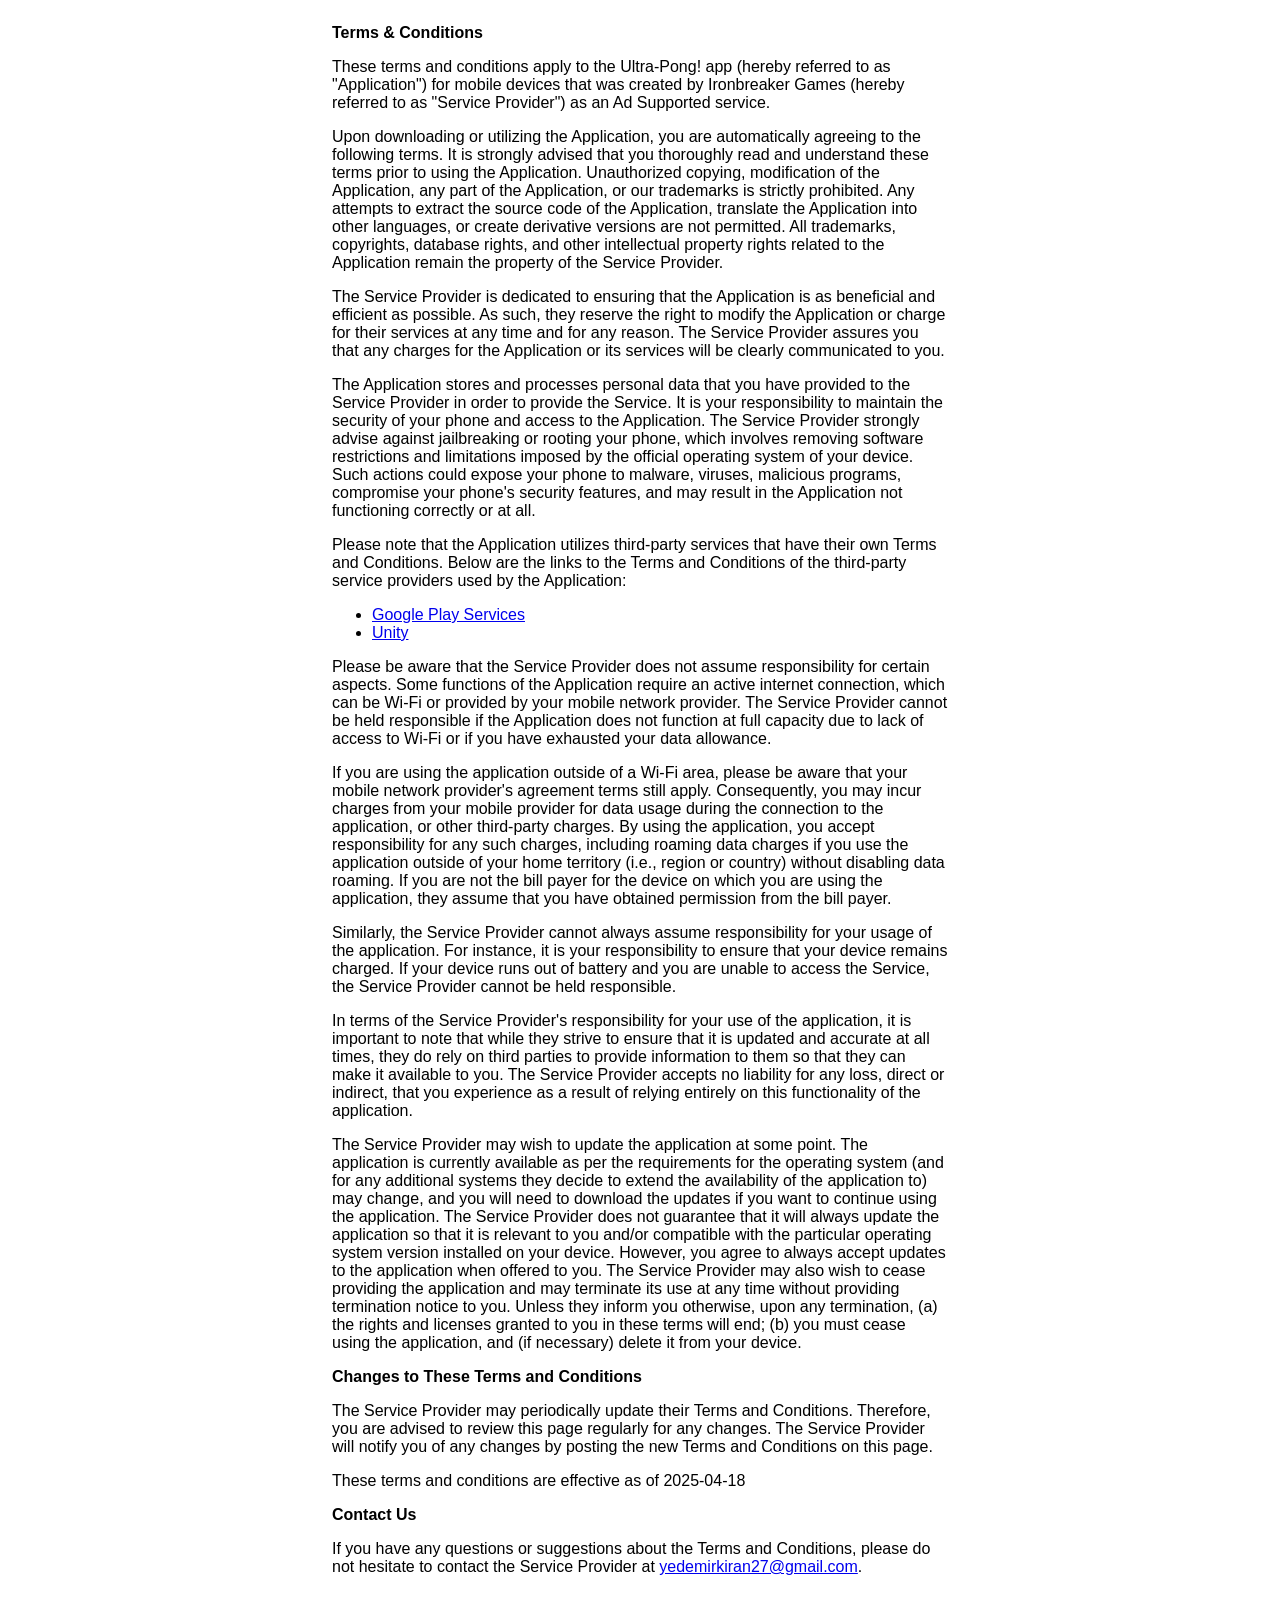
<file: ultrapong/terms-of-service.html>
<!DOCTYPE html>
<html>
    <head>
        <meta charset="utf-8">
        <meta name="viewport" content="width=device-width">
        <title>Terms &amp; Conditions</title>
        <style> body { font-family: 'Helvetica Neue', Helvetica, Arial, sans-serif; padding:1em; }</style>
    </head>
    <body style="display: flex; justify-content: center; align-items: center; flex-direction: column;">
        <main style="width: 50%;">
            <strong>Terms &amp; Conditions</strong>
            <br>
            <p>These terms and conditions apply to the Ultra-Pong! app (hereby referred to as "Application") for mobile devices that was created by Ironbreaker Games (hereby referred to as "Service Provider") as an Ad Supported service.</p>
            <p>Upon downloading or utilizing the Application, you are automatically agreeing to the following terms. It is strongly advised that you thoroughly read and understand these terms prior to using the Application. Unauthorized copying, modification of the Application, any part of the Application, or our trademarks is strictly prohibited. Any attempts to extract the source code of the Application, translate the Application into other languages, or create derivative versions are not permitted. All trademarks, copyrights, database rights, and other intellectual property rights related to the Application remain the property of the Service Provider.</p>
            <p>The Service Provider is dedicated to ensuring that the Application is as beneficial and efficient as possible. As such, they reserve the right to modify the Application or charge for their services at any time and for any reason. The Service Provider assures you that any charges for the Application or its services will be clearly communicated to you.</p>
            <p>The Application stores and processes personal data that you have provided to the Service Provider in order to provide the Service. It is your responsibility to maintain the security of your phone and access to the Application. The Service Provider strongly advise against jailbreaking or rooting your phone, which involves removing software restrictions and limitations imposed by the official operating system of your device. Such actions could expose your phone to malware, viruses, malicious programs, compromise your phone's security features, and may result in the Application not functioning correctly or at all.</p>
            <div>
                <p>Please note that the Application utilizes third-party services that have their own Terms and Conditions. Below are the links to the Terms and Conditions of the third-party service providers used by the Application:</p>
                <ul>
                    <li>
                        <a href="https://policies.google.com/terms" target="_blank" rel="noopener noreferrer">Google Play Services</a>
                    </li>
                    <li>
                        <a href="https://unity3d.com/legal/terms-of-service" target="_blank" rel="noopener noreferrer">Unity</a>
                    </li>
                </ul>
            </div>
            <p>Please be aware that the Service Provider does not assume responsibility for certain aspects. Some functions of the Application require an active internet connection, which can be Wi-Fi or provided by your mobile network provider. The Service Provider cannot be held responsible if the Application does not function at full capacity due to lack of access to Wi-Fi or if you have exhausted your data allowance.</p>
            <p>If you are using the application outside of a Wi-Fi area, please be aware that your mobile network provider's agreement terms still apply. Consequently, you may incur charges from your mobile provider for data usage during the connection to the application, or other third-party charges. By using the application, you accept responsibility for any such charges, including roaming data charges if you use the application outside of your home territory (i.e., region or country) without disabling data roaming. If you are not the bill payer for the device on which you are using the application, they assume that you have obtained permission from the bill payer.</p>
            <p>Similarly, the Service Provider cannot always assume responsibility for your usage of the application. For instance, it is your responsibility to ensure that your device remains charged. If your device runs out of battery and you are unable to access the Service, the Service Provider cannot be held responsible.</p>
            <p>In terms of the Service Provider's responsibility for your use of the application, it is important to note that while they strive to ensure that it is updated and accurate at all times, they do rely on third parties to provide information to them so that they can make it available to you. The Service Provider accepts no liability for any loss, direct or indirect, that you experience as a result of relying entirely on this functionality of the application.</p>
            <p>The Service Provider may wish to update the application at some point. The application is currently available as per the requirements for the operating system (and for any additional systems they decide to extend the availability of the application to) may change, and you will need to download the updates if you want to continue using the application. The Service Provider does not guarantee that it will always update the application so that it is relevant to you and/or compatible with the particular operating system version installed on your device. However, you agree to always accept updates to the application when offered to you. The Service Provider may also wish to cease providing the application and may terminate its use at any time without providing termination notice to you. Unless they inform you otherwise, upon any termination, (a) the rights and licenses granted to you in these terms will end; (b) you must cease using the application, and (if necessary) delete it from your device.</p>
            <strong>Changes to These Terms and Conditions</strong>
            <p>The Service Provider may periodically update their Terms and Conditions. Therefore, you are advised to review this page regularly for any changes. The Service Provider will notify you of any changes by posting the new Terms and Conditions on this page.</p>
            <p>These terms and conditions are effective as of 2025-04-18</p>
            <strong>Contact Us</strong>
            <p>If you have any questions or suggestions about the Terms and Conditions, please do not hesitate to contact the Service Provider at
                <a href="mailto:yedemirkiran27@gmail.com" target="_blank">yedemirkiran27@gmail.com</a>.
            </p>
        </main>
    </body>
</html>
</file>
